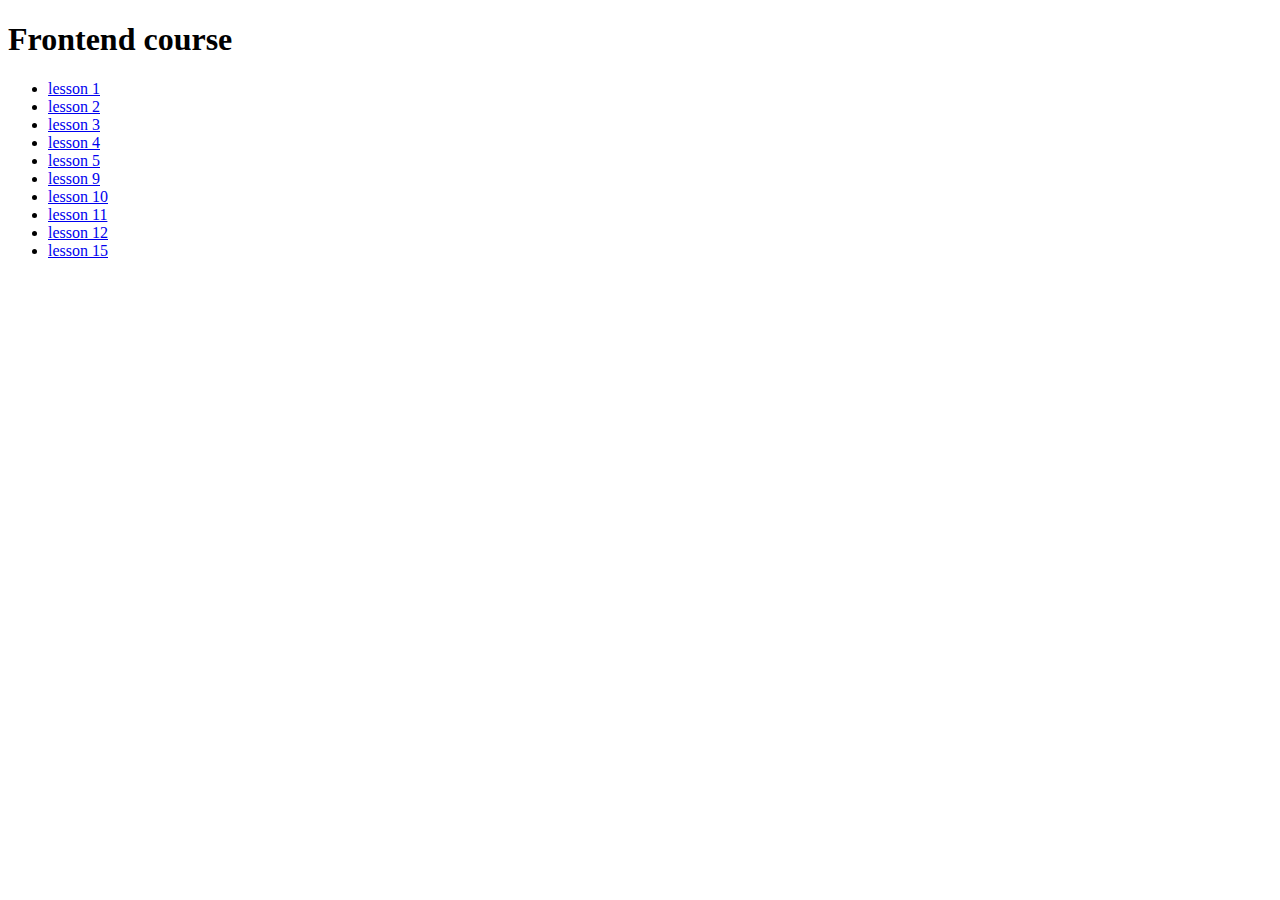
<file: index.html>
<!DOCTYPE html>
<html lang="en">
<head>
    <meta charset="UTF-8">
    <meta name="viewport" content="width=device-width, initial-scale=1.0">
    <title>Document</title>
</head>
<body>
    <h1>Frontend course</h1>
    <ul>
        <li><a href="lesson_01/index.html">lesson 1</a></li>
        <li><a href="lesson_02/index.html">lesson 2</a></li>
        <li><a href="lesson_03/index.html">lesson 3</a></li>
        <li><a href="lesson_04/index.html">lesson 4</a></li>
        <li><a href="lesson_05/index.html">lesson 5</a></li>
        <li><a href="lesson_09/index.html">lesson 9</a></li>
        <li><a href="lesson_10/index.html">lesson 10</a></li>
        <li><a href="lesson_11/index.html">lesson 11</a></li>
        <li><a href="lesson_12/index.html">lesson 12</a></li>
        <li><a href="lesson_15/index.html">lesson 15</a></li>
    </ul>
</body>
</html>
</file>
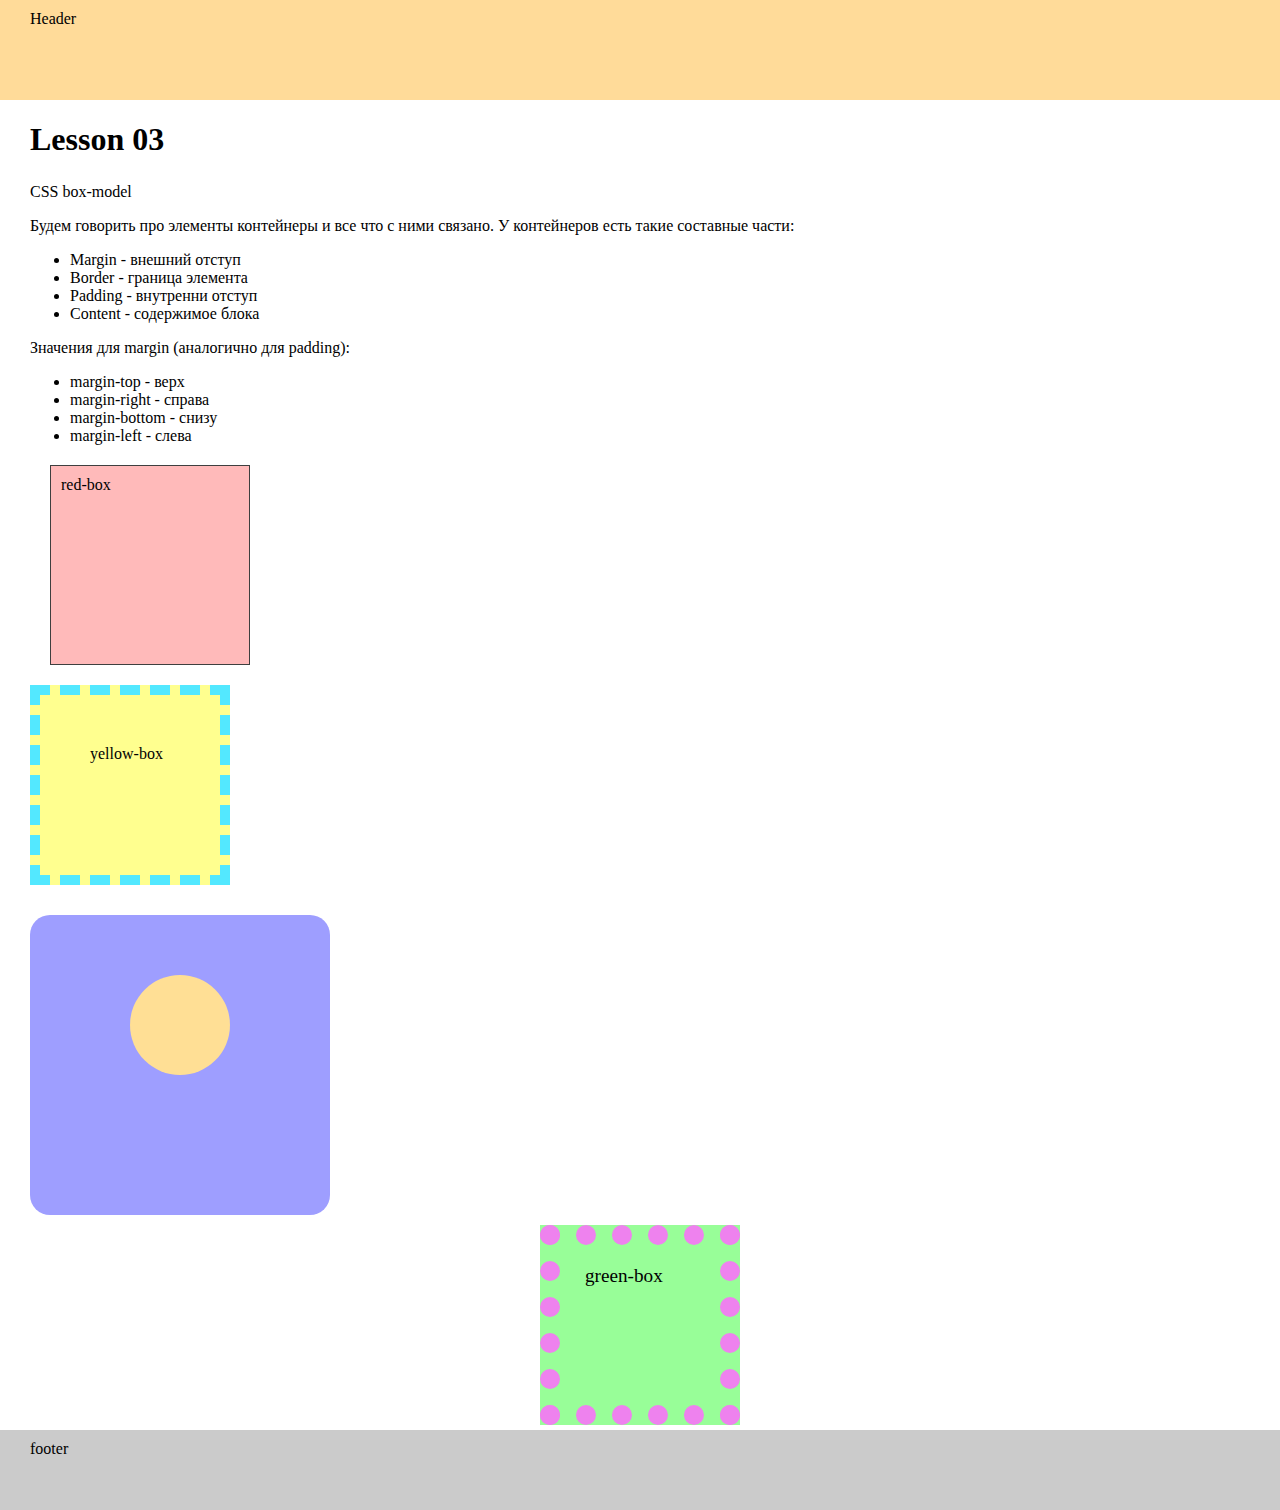
<file: lesson_03/index.html>
<!DOCTYPE html>
<html lang="en">

  <head>
    <meta charset="UTF-8">
    <meta name="viewport" content="width=device-width, initial-scale=1.0">
    <link rel="stylesheet" href="style.css">
    <title>CSS box-model</title>
  </head>

  <body>
    <!-- header - контейнер-шапка в самом начале нашей странице в котором чаще всего располагается навигационная панель -->
    <header>
      <span>Header</span>
    </header>
    <!-- main - контейнер между header и footer в котором располагается основное содержимое нашего сайта  -->
    <main>
      <h1>Lesson 03</h1>
      <p class="theme-title">CSS box-model</p>
      <p>Будем говорить про элементы контейнеры и все что с ними связано. У контейнеров есть такие составные части:</p>
      <ul>
        <li>Margin - внешний отступ</li>
        <li>Border - граница элемента</li>
        <li>Padding - внутренни отступ</li>
        <li>Content - содержимое блока</li>
      </ul>
      <p>Значения для margin (аналогично для padding):</p>
      <ul>
        <li>margin-top - верх</li>
        <li>margin-right - справа</li>
        <li>margin-bottom - снизу</li>
        <li>margin-left - слева</li>
      </ul>
      <div class="box red-box">
        red-box
      </div>

      <div class="box yellow-box">
        yellow-box
      </div>
      <div class="big-box">
        <div class="small-circle"></div>
      </div>
      <div class="box green-box">
        <p>green-box</p>
      </div>
    </main>
    <footer>
      footer
    </footer>
  </body>

</html>
</file>
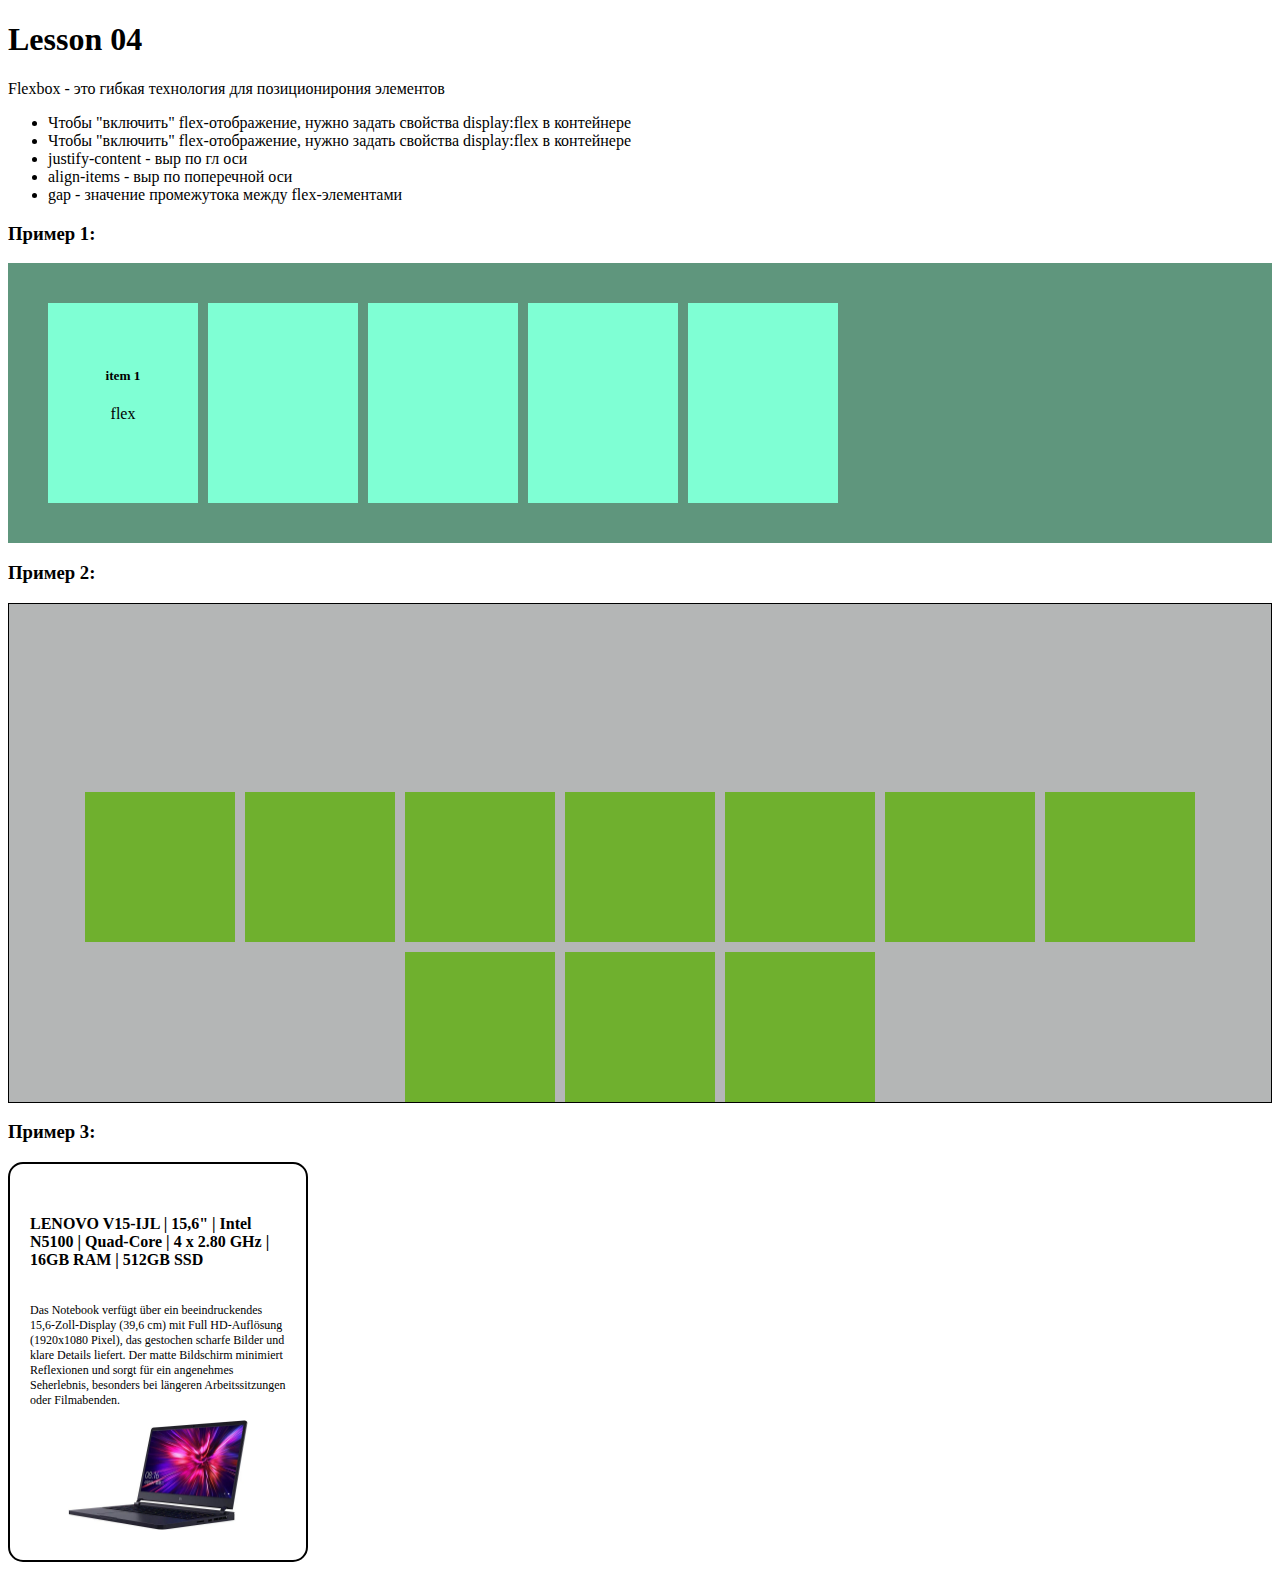
<file: lesson_04/index.html>
<!DOCTYPE html>
<html lang="en">
  <head>
    <meta charset="UTF-8" />
    <meta name="viewport" content="width=device-width, initial-scale=1.0" />
    <link rel="stylesheet" href="style.css" />
    <title>Document</title>
  </head>
  <body>
    <h1>Lesson 04</h1>

    <p>Flexbox - это гибкая технология для позиционирония элементов</p>
    <ul>
      <li>
        Чтобы "включить" flex-отображение, нужно задать свойства display:flex в
        контейнере
      </li>
      <li>
        Чтобы "включить" flex-отображение, нужно задать свойства display:flex в
        контейнере
      </li>
      <li>justify-content - выр по гл оси</li>
      <li>align-items - выр по поперечной оси</li>
      <li>gap - значение промежутока между flex-элементами</li>
    </ul>

    <h3>Пример 1:</h3>
    <div class="container">
      <div class="item">
        <h5>item 1</h5>
        <p>flex</p>
      </div>
      <div class="item"></div>
      <div class="item"></div>
      <div class="item"></div>
      <div class="item"></div>
    </div>

    <h3>Пример 2:</h3>
    <div class="container2">
      <div class="container2_item"></div>
      <div class="container2_item"></div>
      <div class="container2_item"></div>
      <div class="container2_item"></div>
      <div class="container2_item"></div>
      <div class="container2_item"></div>
      <div class="container2_item"></div>
      <div class="container2_item"></div>
      <div class="container2_item"></div>
      <div class="container2_item"></div>
    </div>

    <h3>Пример 3:</h3>
    <div class="flex-card">
      <h4>
        LENOVO V15-IJL | 15,6" | Intel N5100 | Quad-Core | 4 x 2.80 GHz | 16GB
        RAM | 512GB SSD
      </h4>
      <p>
        Das Notebook verfügt über ein beeindruckendes 15,6-Zoll-Display (39,6
        cm) mit Full HD-Auflösung (1920x1080 Pixel), das gestochen scharfe
        Bilder und klare Details liefert. Der matte Bildschirm minimiert
        Reflexionen und sorgt für ein angenehmes Seherlebnis, besonders bei
        längeren Arbeitssitzungen oder Filmabenden.
      </p>
      <img src="./image.png" alt="" />
    </div>
  </body>
</html>
</file>
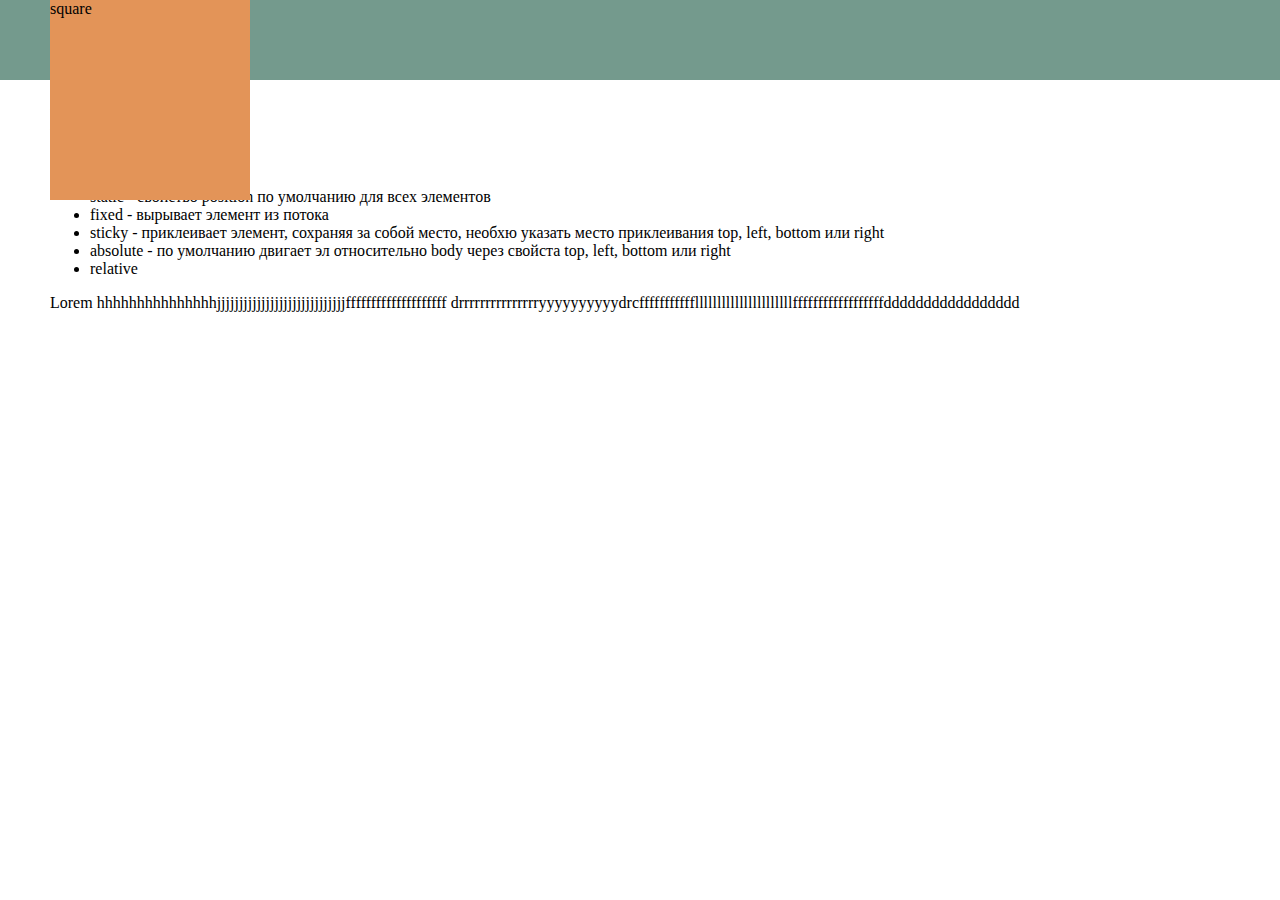
<file: lesson_05/index.html>
<!DOCTYPE html>
<html lang="en">
  <head>
    <meta charset="UTF-8" />
    <meta name="viewport" content="width=device-width, initial-scale=1.0" />
    <link rel="stylesheet" href="style.css" />
    <title>Document</title>
  </head>

  <body>
    <header>

    </header>

    <main>
        <!-- <div class="div-init"></div> -->
      <h1>Lesson 05</h1>
      <p>Свойства position</p>
      <ul>
        <li>static - свойство position по умолчанию для всех элементов</li>
        <li>fixed - вырывает элемент из потока</li>
        <li>sticky - приклеивает элемент, сохраняя за собой место, необхю указать место приклеивания top, left, bottom или right</li>
        <li>absolute - по умолчанию двигает эл относительно body через свойста top, left, bottom или right</li>
        <li>relative</li>
      </ul>
      <div class="square">
        <span>square</span>
      </div>
      <p>Lorem hhhhhhhhhhhhhhhjjjjjjjjjjjjjjjjjjjjjjjjjjjjjffffffffffffffffffff drrrrrrrrrrrrrrryyyyyyyyyydrcfffffffffffllllllllllllllllllllllffffffffffffffffffddddddddddddddddd</p>
    </main>

  </body>
</html>
</file>
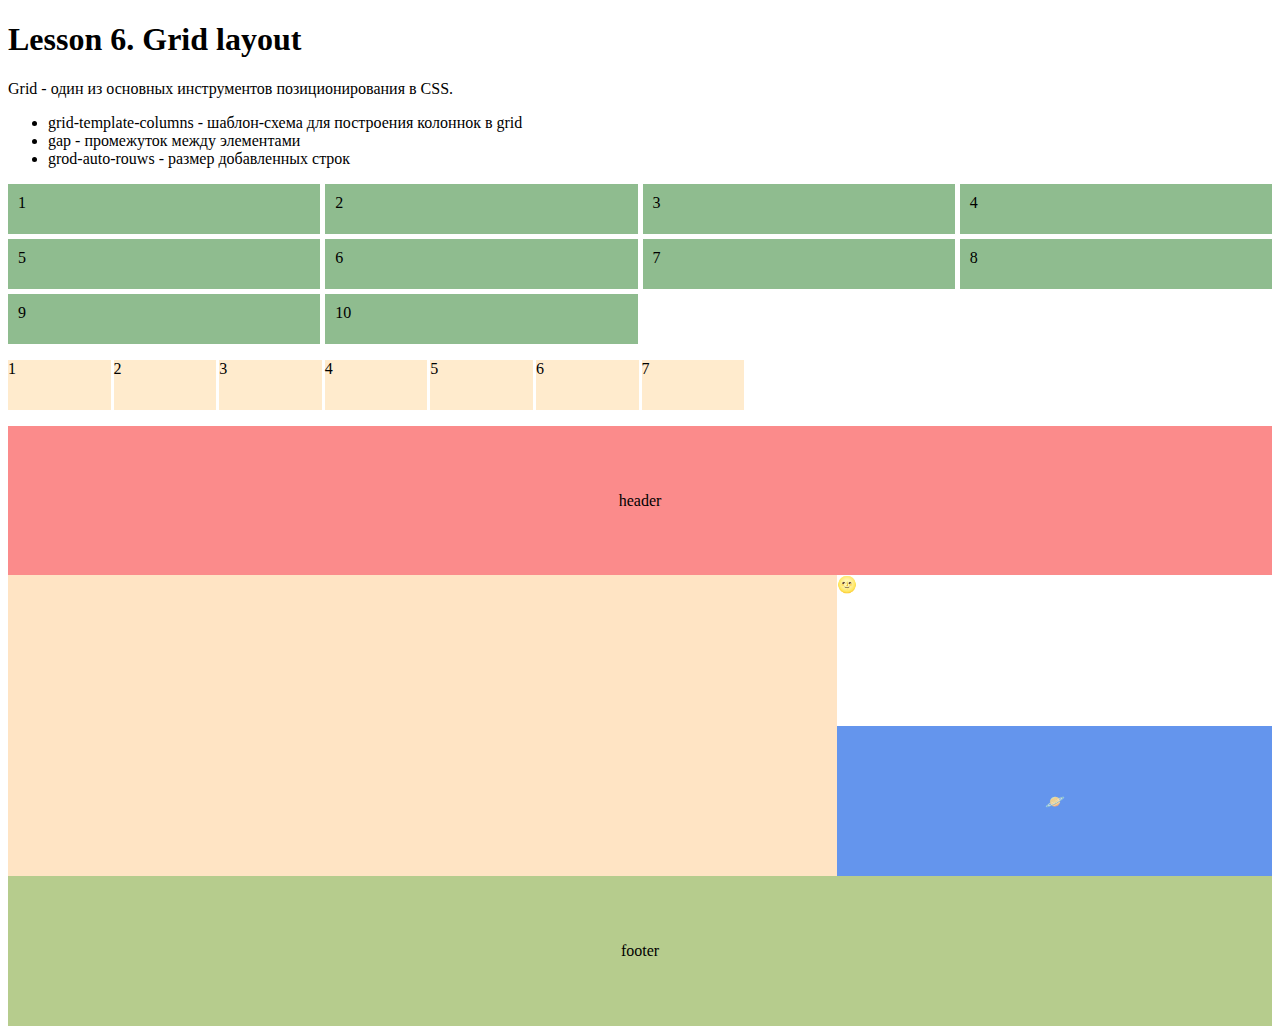
<file: lesson_06/index.html>
<!DOCTYPE html>
<html lang="en">
<head>
    <meta charset="UTF-8">
    <meta name="viewport" content="width=device-width, initial-scale=1.0">
    <link rel="stylesheet" href="style.css">
    <title>Document</title>
</head>
<body>
    <h1>Lesson 6. Grid layout </h1>
    <p>Grid - один из основных инструментов позиционирования в CSS.</p>
    <ul >
        <li>grid-template-columns - шаблон-схема для построения колоннок в grid</li>
        <li>gap - промежуток между элементами</li>
        <li>grod-auto-rouws - размер добавленных строк</li>
    </ul>
    <div class="container-grid">
        <div class="grid-item">1</div>
        <div class="grid-item">2</div>
        <div class="grid-item">3</div>
        <div class="grid-item">4</div>
        <div class="grid-item">5</div>
        <div class="grid-item">6</div>
        <div class="grid-item">7</div>
        <div class="grid-item">8</div>
        <div class="grid-item">9</div>
        <div class="grid-item">10</div>       
    </div>
    <p></p>
    <div class="container-grid-min-max">
        <div class="grid-item-adaptive">1</div>
        <div class="grid-item-adaptive">2</div>
        <div class="grid-item-adaptive">3</div>
        <div class="grid-item-adaptive">4</div>
        <div class="grid-item-adaptive">5</div>
        <div class="grid-item-adaptive">6</div>
        <div class="grid-item-adaptive">7</div>
    </div>
    <p></p>
    <div class="container-grid-areas">
        <div class="top">header</div>
        <div class="content"></div>
        <span class="planet">🪐</span>
        <div class="bottom">footer</div>
        <span class="sun">🌝</span>
    </div>
</body>
</html>
</file>
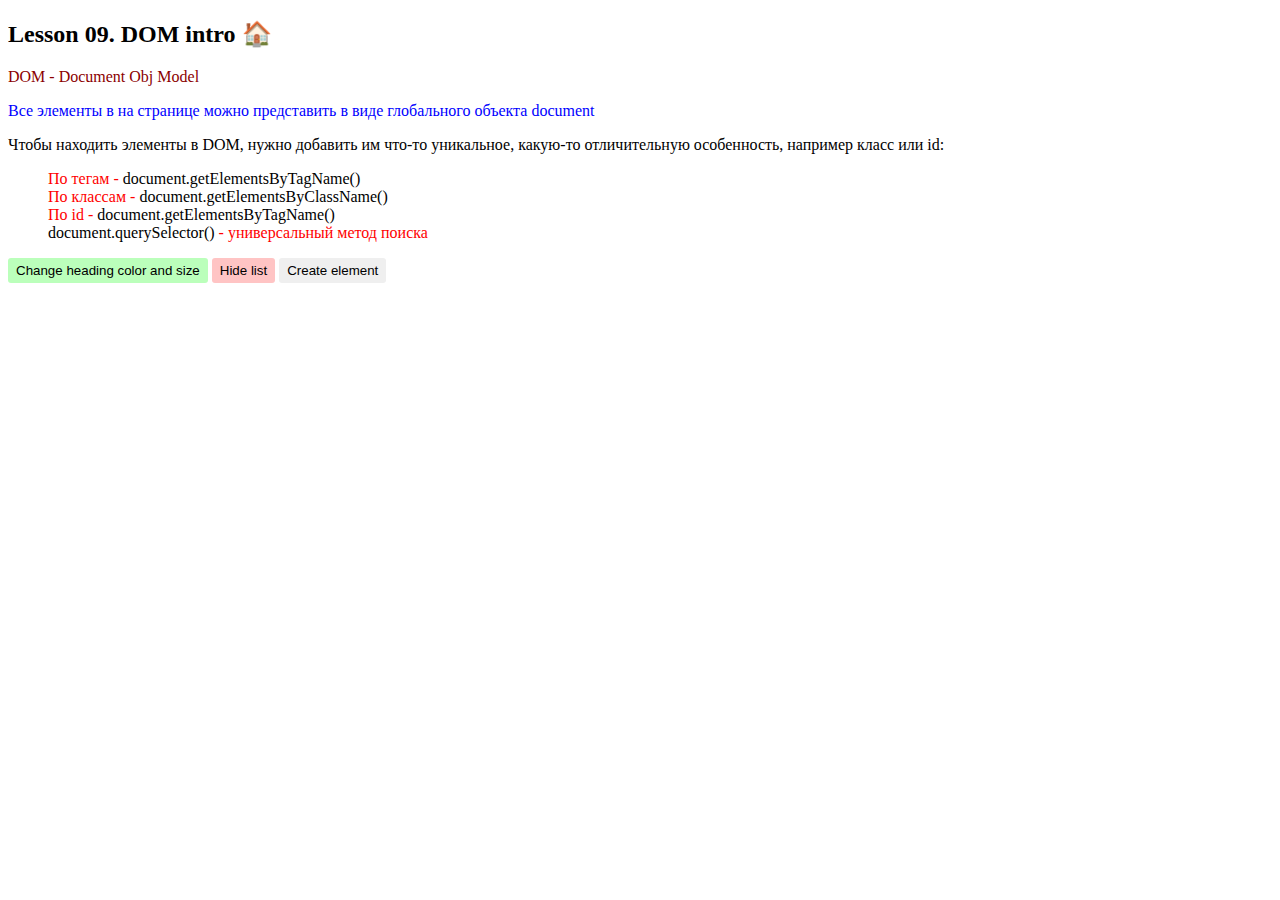
<file: lesson_09/index.html>
<!DOCTYPE html>
<html lang="en">
<head>
    <meta charset="UTF-8">
    <meta name="viewport" content="width=device-width, initial-scale=1.0">
    <link rel="stylesheet" href="style.css">
    <!-- 2 способ подключения JS файлов - внутри head с аттрибутом defer -->
    <script defer src="script.js"></script>
    <title>Document</title>
</head>
<body>
    <h2>Lesson 09.</h2>
    <p id="desc">DOM - Document Obj Model</p>
    <p id ="desc-info">Все элементы в на странице можно представить в виде глобального объекта document</p>
    <p>Чтобы находить элементы в DOM, нужно добавить им что-то уникальное, какую-то отличительную особенность, например класс или id:</p>
    <ul class="method-list">
        <li>По тегам - <span>document.getElementsByTagName()</span></li>
        <li>По классам - <span>document.getElementsByClassName()</span></li>
        <li>По id - <span>document.getElementsByTagName()</span></li>
        <li><span>document.querySelector()</span> - универсальный метод поиска</li>
    </ul>
<div>
    <button class="btn change-heading" id="btn-change-heading">Change heading color and size</button>
    <button class="btn hide-list" id="btn-hide-list">Hide list</button>
    <button class="btn create-element" id="btn-create-element">Create element</button>
</div>

    <!-- 1 способ подключения JS файлы перед закрывающимся тегом body -->
  <!-- <script src="script.js"></script> -->
</body>
</html>
</file>
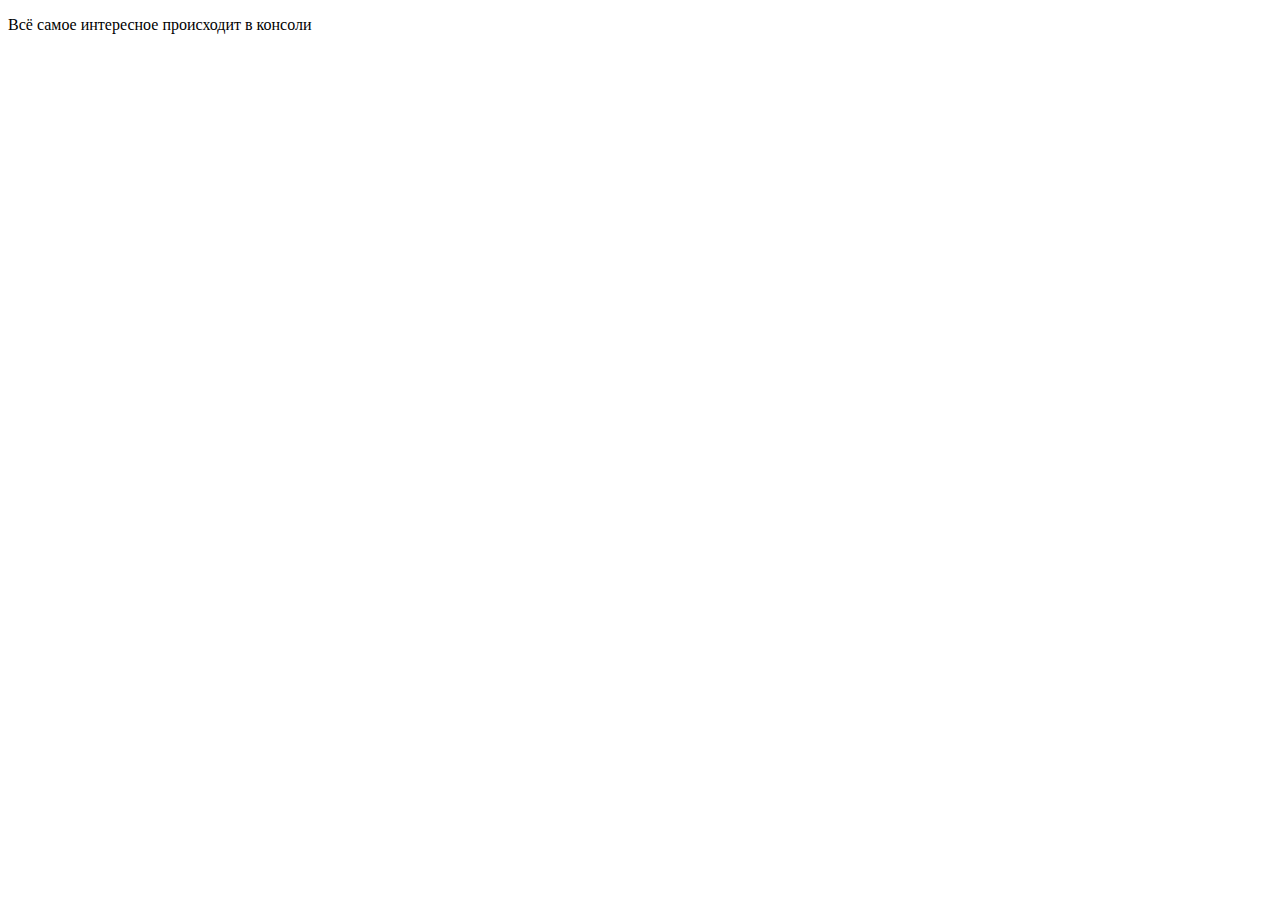
<file: lesson_10/index.html>
<!DOCTYPE html>
<html lang="en">
<head>
    <meta charset="UTF-8">
    <meta name="viewport" content="width=device-width, initial-scale=1.0">
    <script src="test.js"></script>
    <title>JS basics</title>
</head>
<body>
    <p>Всё самое интересное происходит в консоли  </p>
</body>
</html>
</file>
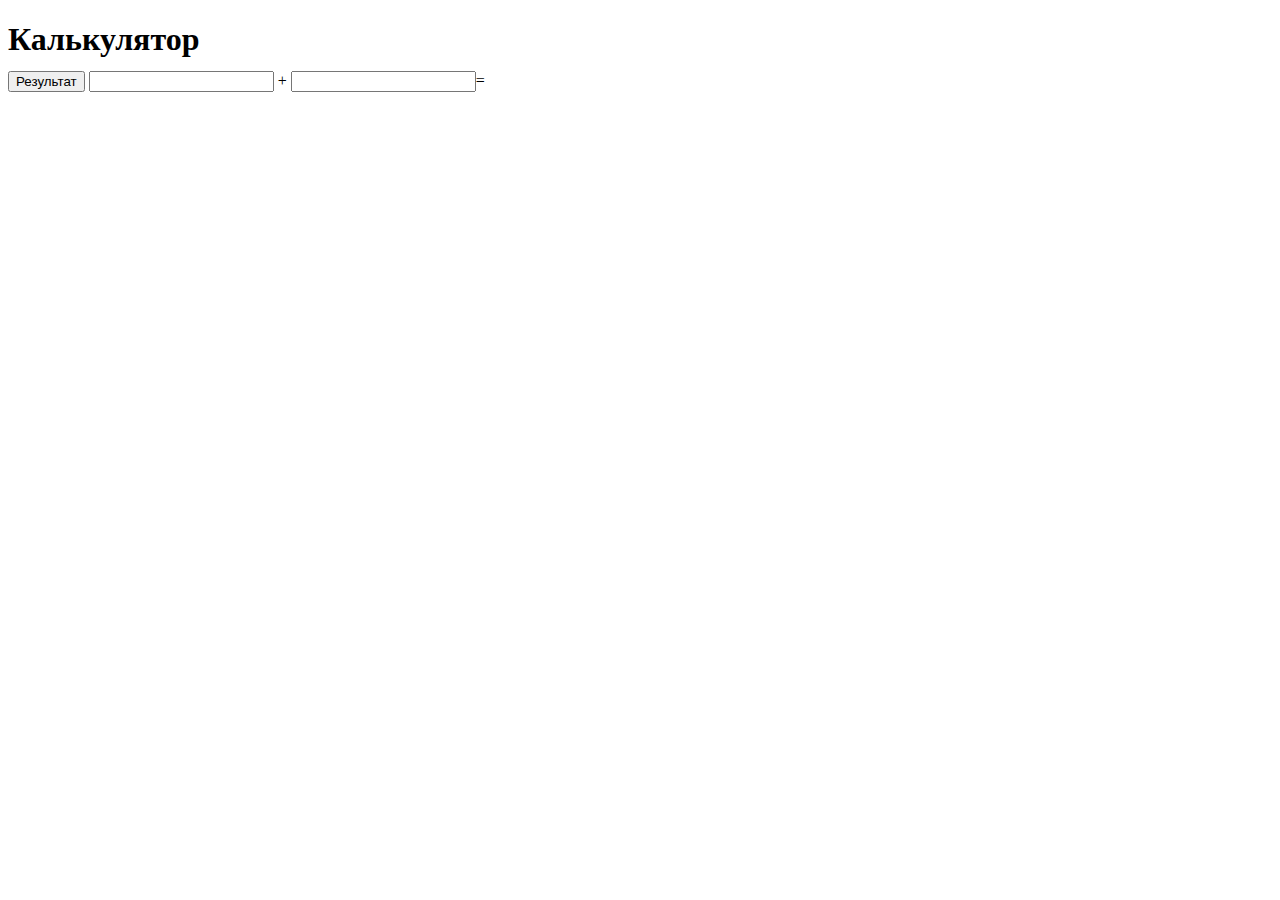
<file: lesson_14/index.html>
<!DOCTYPE html>
<html lang="en">
<head>
    <meta charset="UTF-8">
    <meta name="viewport" content="width=device-width, initial-scale=1.0">
    <title>Калькулятор сложения</title>
    <link rel="stylesheet" href="style.css">
     <script src="./script.js" defer></script>
</head>
<body>
    <h1 class="header">Калькулятор сложения</h1>
    <input type="number"> + <input type="number">= 
   
</body>
</html>
</file>
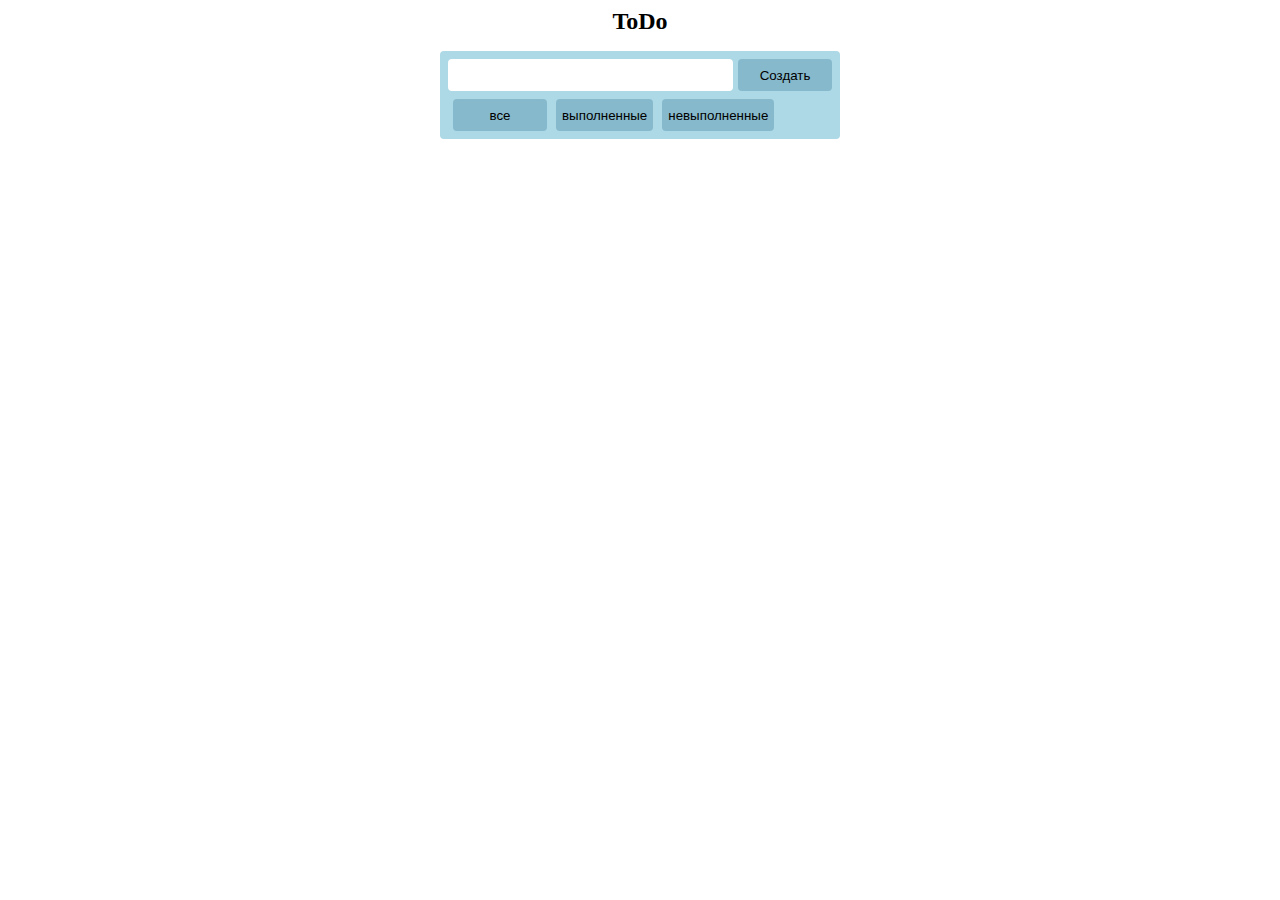
<file: lesson_15/index.html>
<html lang="en">
<head>
    <meta charset="UTF-8">
    <meta content="width=device-width, user-scalable=no, initial-scale=1.0, maximum-scale=1.0, minimum-scale=1.0"
          name="viewport">
    <meta content="ie=edge" http-equiv="X-UA-Compatible">
    <link rel="stylesheet" href="./styles.css">
    <title>ToDo</title>
</head>
<body>
<h1 class="title">ToDo</h1>
<main class="todo-list">
    <div class="actions">
        <input class="task-input" type="text"/>
        <button class="btn">Создать</button>
    </div>
    <div class="status">
      <button class="btn" id="all">все</button>
      <button class="btn" id="completed">выполненные</button>
      <button class="btn" id="uncompleted">невыполненные</button>
    </div>
    <ul class="list">
        <li class="list-item list-item_done">Сделать домашку</li>
        <li class="list-item" id="second-item">Повторить</li>
        <li class="list-item">Купить молоко</li>
      
    </ul>
</main>
<script src="./script.js"></script>
</body>
</html>
</file>
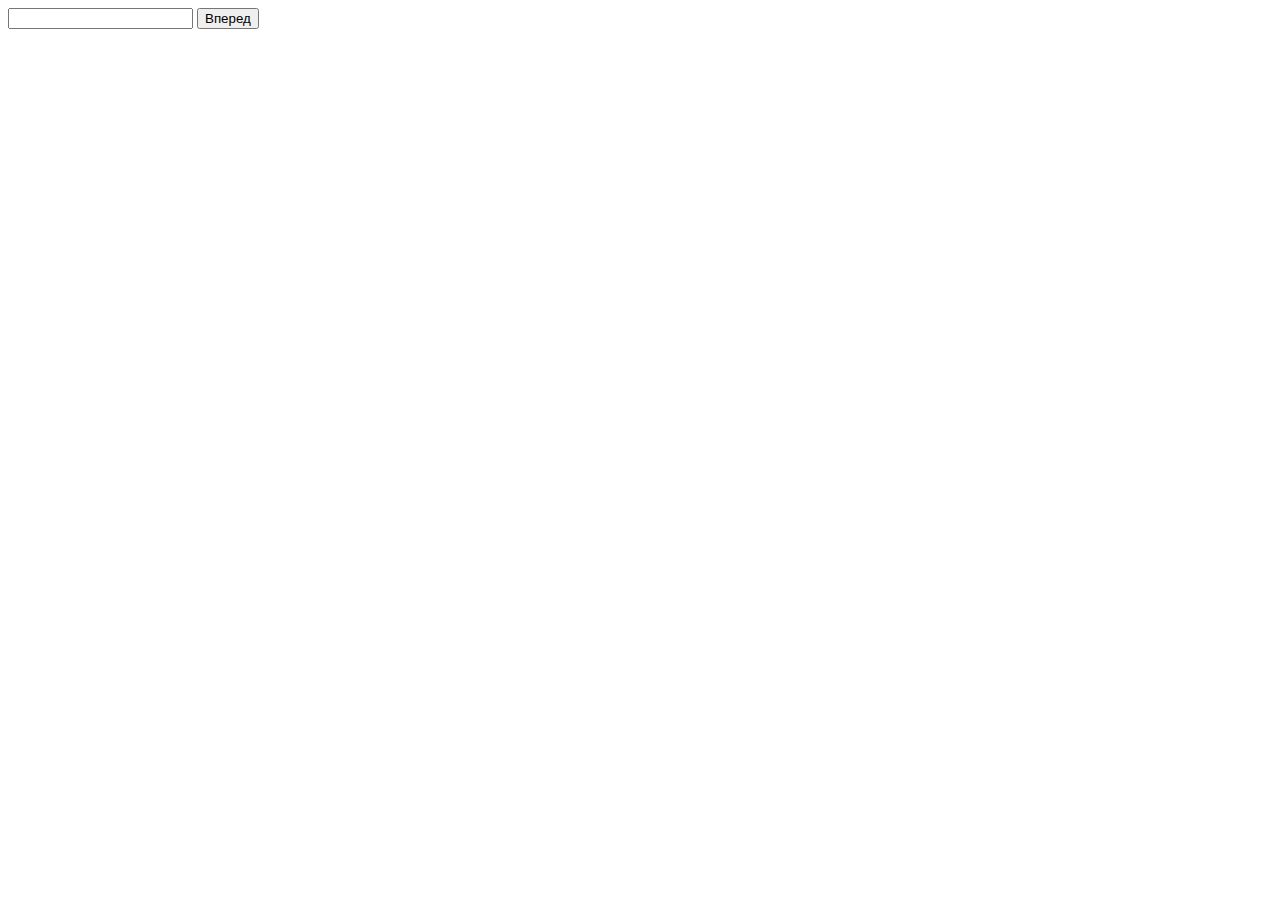
<file: lesson_16/index.html>
<!DOCTYPE html>
<html lang="en">
<head>
    <meta charset="UTF-8">
    <meta name="viewport" content="width=device-width, initial-scale=1.0">
    <title>Document</title>
    <script defer src="./main.js"></script>
</head>
<body>
    <input type="name">
    <button>Вперед</button>
</body>
</html>
</file>
<file: lesson_03/style.css>
* {
    /* это свойство убирает поведение padding по умолчанию: внутренние отступы не будут изменять физический размер элементов */
    box-sizing: border-box;
  }
  
  body {
    margin: 0;
    /* padding-left: 30px;
    padding-right: 30px; */
  }
  
  header {
    height: 100px;
    width: 100%;
    padding: 10px 30px;
    background-color: rgb(255, 219, 153);
  }
  
  main {
    padding: 0px 30px;
  }
  
  h1 {
    margin-bottom: 25px;
  }
  
  .theme-title {
    /* значение верхнего внешнего отступа */
    margin-top: 0px;
  }
  
  .big-box {
    margin-top: 30px;
    padding-top: 60px;
    background-color: rgb(158, 158, 255);
    width: 300px;
    height: 300px;
    /* закругление краев контейнера */
    border-radius: 20px;
  }
  
  .small-circle {
    margin: auto;
    height: 100px;
    width: 100px;
    background-color: #ffdf95;
    /* при закруглении 50% - мы превратим квадрат в круг */
    border-radius: 50%;
  }
  
  
  .box {
    width: 200px;
    height: 200px;
  }
  
  .red-box {
    margin: 20px;
    padding: 10px;
    border: 1px solid rgb(63, 63, 63);
    background-color: rgb(255, 186, 186);
  }
  
  .green-box {
    /* мы можем указывать значения нескольких отступов по порядку через пробел: top, right, bottom, left (по часовой стрелке)  */
    margin: 10px auto 5px;
    border: 20px dotted violet;
    background-color: rgb(152, 254, 152);
    padding-left: 25px;
  }
  
  .green-box > p {
    font-size: larger;
  }
  
  .yellow-box {
    border: 10px dashed rgb(83, 232, 255);
    padding: 50px;
    background-color: rgb(255, 255, 143);
  }
  
  footer {
    padding: 10px 30px;
    height: 80px;
    background-color: rgb(203, 203, 203);
    width: 100%;
  }
</file>
<file: lesson_04/style.css>
/* div {
    background-color: bisque;
} */

* {
  box-sizing: border-box;
}

.container {
  display: flex;
  padding: 40px;
  /* выр по гл оси */
  justify-content: start;

  /* выр по поперечной оси */
  align-items: center;

  /* св для выбора положения гл оси */
  flex-direction: row;

  /* Промежуток между элементами */
  gap: 10px;
  width: 100%;
  min-height: 250px;
  background-color: rgb(95, 150, 125);
}

.container > div {
  width: 150px;
  height: 200px;
  /* margin: 10px; */
  background-color: aquamarine;

  padding: 20px;
}

.item {
  display: flex;
  flex-direction: column;
  align-items: center;
  justify-content: center;
  gap: 5px;
}

.item > h5 {
  margin: 0;
}

.container2 {
  display: flex;
  width: 100%;
  gap: 10px;
  flex-wrap: wrap;
  justify-content: center;
  align-items: end;
  align-content: end;

  min-height: 500px;
  border: 1px solid black;
  background-color: rgb(180, 182, 182);
}

.container2 > div {
  height: 150px;
  width: 150px;
  background-color: rgb(111, 176, 46);
}

/*  */
.flex-card {
  width: 300px;
  height: 400px;
  padding: 20px;
  display: flex;
  flex-direction: column;
  justify-content: center;
  align-items: center;
  border: 2px solid;
  border-radius: 15px;
}

.flex-card > p {
    font-size: 12px;
}

.flex-card > img {
    width: 70%;
}
</file>
<file: lesson_05/style.css>
* {
    box-sizing: border-box;
}

body {
    margin: 0;
}

header {
    width: 100%;
    height: 80px;
    background-color: rgb(116, 154, 141);

    /* position: sticky и top: 0px; прибивает хедер к верху сайта */
    position: sticky;
    top: 0px;
}

/* .div-init {
    width: 100%;
    height: 80px;
} */

h1 {
    margin-bottom: 10px;
}

main {
    padding: 0px 50px;
}

.square {
    position: absolute;
    top: 0;
    width: 200px;
    height: 200px;
    background-color: rgb(227, 148, 88);
}
</file>
<file: lesson_06/style.css>
.container-grid {
  display: grid;
  gap: 5px;
  /* grid-template-columns: 1fr 1fr 1fr 1fr; */
  /* grid-template-columns: 25% 50% 50%; */

  grid-template-columns: repeat(4, 1fr);

  grid-auto-rows: 50px;
}

.grid-item {
  padding: 10px;
  background-color: darkseagreen;
}

.container-grid-min-max {
  display: grid;
  gap: 3px;
  grid-template-columns: repeat(auto-fill, minmax(100px, 1fr));
  grid-auto-rows: 50px;
}

.grid-item-adaptive {
  background-color: blanchedalmond;
}

.container-grid-areas {
    height: 600px;
    width: 100%;
  display: grid;
  grid-template-areas:
    "header header header"
    "content content sun"
    "content content planet"
    "footer footer footer";
    grid-auto-rows: repeat(4, 1fr);
}

.sun {
    grid-area: sun;
    background-image: url('');
    background-size: cover;
    background-position: center;
}

.top {
    grid-area: header;    
    display: flex;
    align-items: center;
    justify-content: center;
    background-color: rgb(251, 139, 139);
}

.content {
    grid-area: content;
    background-color: bisque;
}

.planet {
    grid-area: planet;
    display: flex;
    justify-content: center;
    align-items: center;
    background-color: cornflowerblue;
}

.bottom {
grid-area: footer;
background-color: rgb(182, 204, 141);
display: flex;
    justify-content: center;
    align-items: center;

}
</file>
<file: lesson_09/style.css>
.method-list span  {
    color: black;
   text-wrap: bold;
}

.desc {
color: darkred;
}

.method-list {
color: red;
list-style-type: none;
}

/* прятать элемент */
.hide {
    display: none;
}

.desc-info {
    color: blue;
}

.btn {
    border: none;
    padding: 5px 8px;
    border-radius: 3px;
    cursor: pointer;
  }
  
  .change-heading {
    background-color: rgb(187, 255, 187);
  }
  
  .hide-list {
    background-color: rgb(255, 196, 196);
  }
  
  .create-elements {
    background-color: rgb(224, 224, 255);
  }

  .btn:hover {
    background-color: rgb(151, 22, 100);
    color: white;
  }

  .dom-result {
    color: orange;
  }
</file>
<file: lesson_14/style.css>
.block {
    display: block;
}

.submit-button {
    display: block;
    margin-bottom: 20px;
    height: 30px;
    width: 120px;
    text-align: center;
}
</file>
<file: lesson_15/styles.css>
* {
    box-sizing: border-box;
}

.title {
    font-size: 24px;
    text-align: center;
}

.todo-list {
    margin-top: 32px;
    background-color: lightblue;
    border-radius: 4px;
    padding: 8px;
    max-width: 400px;
    margin: 0 auto;
}

.actions {
    display: flex;
    margin-bottom: 8px;
}

.btn {
    height: 32px;
    min-width: 94px;
    border: 0;
    outline: none;
    cursor: pointer;
    border-radius: 4px;
    margin-left: 5px;
    background-color: rgb(134, 185, 203);
}

.task-input {
    height: 32px;
    border-radius: 4px;
    border: 0;
    flex: 1;
}

.list {
    margin: 0;
    padding: 0;
    list-style-type: none;
    margin: 0 auto 0 0;
    width: 90%;
}

.list-item {
    display: flex;
    align-items: center;
    height: 40px;
    border-radius: 4px;
    background-color: bisque;
    margin: 8px 0;
    padding: 8px;
}

.list-item_done {
    text-decoration: line-through;
    background-color: darkgray;
}
</file>
